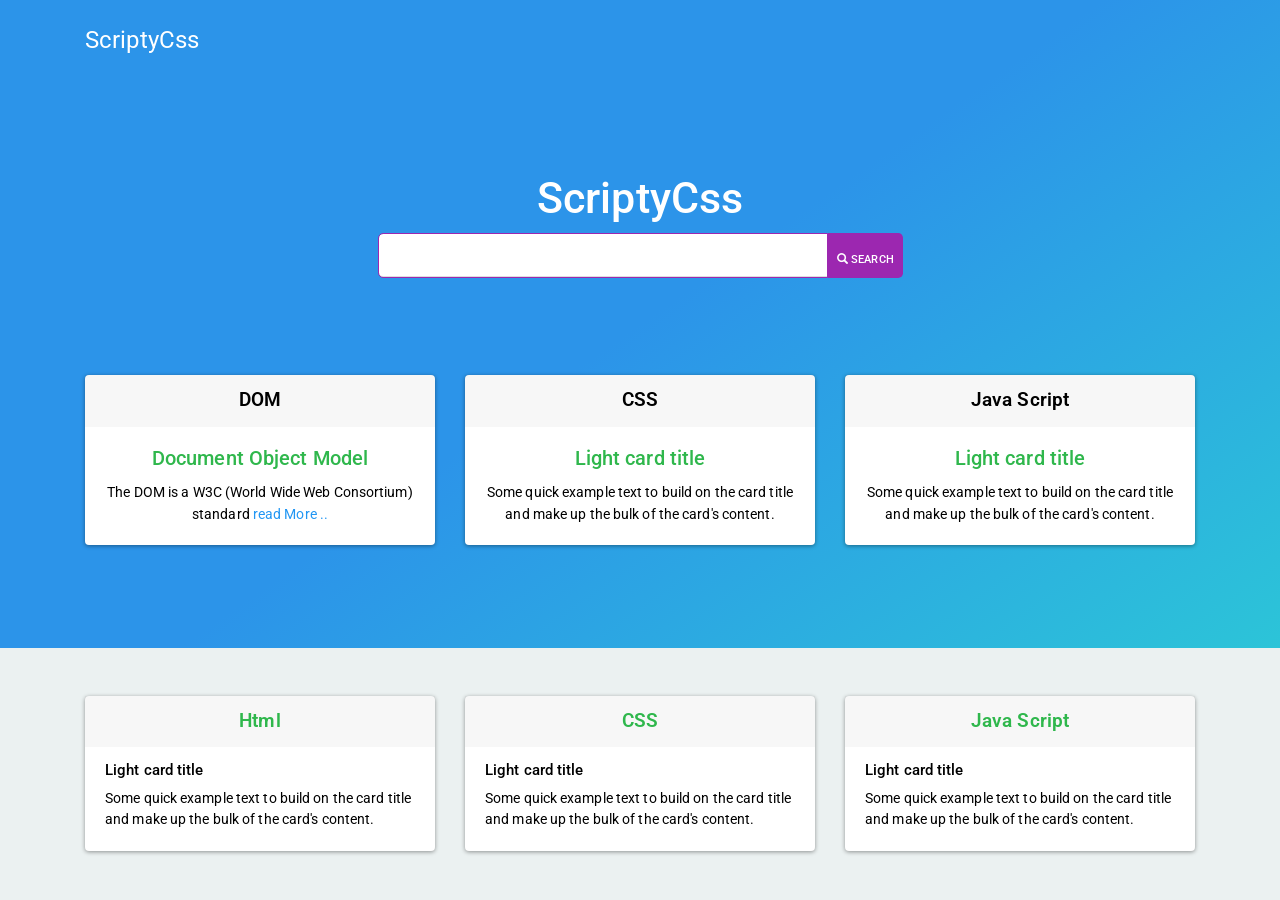
<file: index.html>
<!DOCTYPE html>
<html lang="en">
  <head>
    <meta charset="utf-8">
    <title>ScriptyCss Free Tutorials and Referance CheatSheet for Html,CSS,Scripts</title>
    <meta name="viewport" content="width=device-width, initial-scale=1">
    <meta http-equiv="X-UA-Compatible" content="IE=edge" />
    <meta charset="UTF-8">
    <meta name="description" content="Free Tutorials html css JavaScript Javascript frame works ,Referance, CheatSheet">
    <meta name="keywords" content="Free Tutorials, HTML, Script, CSS, XML, JavaScript, Javascript frame works, Referance, CheatSheet">
    <link rel="stylesheet" href="./css/bootstarp.css" media="screen">
    <link rel="stylesheet" href="./css/customised.css">
    <link rel="stylesheet" href="./css/google-font.css">
    <link rel="stylesheet" href="./css/glyphicon.css">
  </head>
  <body id="home">

    <div class="navbar navbar-expand-lg fixed-top navbar-dark bg-primary navbar-transparent">
        <div class="container">
            <a href="./index.html" class="navbar-brand">ScriptyCss</a>
            <button class="navbar-toggler hidden" type="button" data-toggle="collapse" data-target="#navbarResponsive" aria-controls="navbarResponsive" aria-expanded="false" aria-label="Toggle navigation">
            <span class="navbar-toggler-icon"></span>
            </button>
            <div class="collapse navbar-collapse hidden" id="navbarResponsive">
            <ul class="navbar-nav hidden">
                <li class="nav-item dropdown">
                <a class="nav-link dropdown-toggle" data-toggle="dropdown" href="#" id="themes">text <span class="caret"></span></a>
                <div class="dropdown-menu" aria-labelledby="themes">
                    <a class="dropdown-item" href="#">test</a>
                    <div class="dropdown-divider"></div>
                    <a class="dropdown-item" href="#">test</a>
                    <a class="dropdown-item" href="#">test</a>
                   
                </div>
                </li>
                <li class="nav-item">
                <a class="nav-link" href="#">Help</a>
                </li>
                <li class="nav-item">
                <a class="nav-link" href="#">Blog</a>
                </li>
            </ul>
    
            <ul class="nav navbar-nav ml-auto hidden">
                <li class="nav-item">
                <a class="nav-link" href="#" target="_blank">mmm</a>
                </li>
                <li class="nav-item">
                <a class="nav-link" href="#" target="_blank">mmm</a>
                </li>
            </ul>
    
            </div>
        </div>
        
    </div>
    <div class="blue-gradient">
      <div class="container">
        <div class="row">
          <div class="col-lg-12 col-md-12 col-sm-12">
            <h1>ScriptyCss</h1>
            <div class="form-group">
              <div class="form-group">
                <div class="input-group  col-lg-6 col-md-8 col-sm-10 offset-lg-3 offset-sm-1 offset-md-2">
                  <input type="text" class="form-control" >
                  <div class="input-group-append">
                    <a href="#" class="btn btn-info btn-lg">
                      <span class="glyphicon glyphicon-search"></span> Search 
                    </a>
                  </div>
                </div>
              </div>
            </div>
            <div class="row ">
              <div class="col-md-6 mx-auto">
                <div class="textinfo">
                
                </div>
              </div>
            </div>
          </div>
        </div>
      </div>
      <div class="section">
        <div class="container">
  
          <div class="row">
              <div class="col-lg-4 offset-lg-0 col-md-6 offset-md-0  col-sm-10 offset-sm-1">
                  <div class="card bg-light mb-3 " >
                    <div class="card-header">DOM</div>
                    <div class="card-body">
                      <h4 class="card-title">Document Object Model</h4>
                      <p class="card-text">The DOM is a W3C (World Wide Web Consortium) standard
                        <a href="./dom/">read More .. </a>
                      </p>
                    </div>
                  </div>
              </div>
            <div class="col-lg-4  offset-lg-0 col-md-6 offset-md-0 col-sm-10 offset-sm-1">
                <div class="card bg-light mb-3">
                  <div class="card-header">CSS</div>
                  <div class="card-body">
                    <h4 class="card-title">Light card title</h4>
                    <p class="card-text">Some quick example text to build on the card title and make up the bulk of the card's content.</p>
                  </div>
                </div>
            </div>
            <div class="col-lg-4 offset-lg-0 col-md-6 offset-md-0 col-sm-10 offset-sm-1">
                <div class="card bg-light mb-3" >
                  <div class="card-header">Java Script</div>
                  <div class="card-body">
                    <h4 class="card-title">Light card title</h4>
                    <p class="card-text">Some quick example text to build on the card title and make up the bulk of the card's content.</p>
                  </div>
                </div>
            </div>
            
          </div>
  
        </div>
      </div>
    </div>
    <div class="section-details">
        <div class="container">
  
          <div class="row">
              <div class="col-lg-4 offset-lg-0 col-md-6 offset-md-0  col-sm-10 offset-sm-1">
                  <div class="card bg-light mb-3 " >
                    <div class="card-header">Html</div>
                    <div class="card-body">
                      <h5 class="card-subtitle">Light card title</h5>
                      <p class="card-text">Some quick example text to build on the card title and make up the bulk of the card's content.</p>
                    </div>
                  </div>
              </div>
            <div class="col-lg-4  offset-lg-0 col-md-6 offset-md-0 col-sm-10 offset-sm-1">
                <div class="card bg-light mb-3">
                  <div class="card-header">CSS</div>
                  <div class="card-body">
                    <h5 class="card-subtitle">Light card title</h5>
                    <p class="card-text">Some quick example text to build on the card title and make up the bulk of the card's content.</p>
                  </div>
                </div>
            </div>
            <div class="col-lg-4 offset-lg-0 col-md-6 offset-md-0 col-sm-10 offset-sm-1">
                <div class="card bg-light mb-3" >
                  <div class="card-header">Java Script</div>
                  <div class="card-body">
                    <h5 class="card-subtitle">Light card title</h5>
                    <p class="card-text">Some quick example text to build on the card title and make up the bulk of the card's content.</p>
                  </div>
                </div>
            </div>
            
          </div>
  
        </div>
      </div>
      <div id ="menudiv"></div>
    <script src="./scripts/jquery.min.js"></script>
    <script src="./scripts/bootstrap.min.js"></script>
    <script src="./scripts/custom.js"></script>
    <script src="./scripts/popper.min.js"></script>
    <!-- <?php
      $my_file = 'visit.html';
      $handle = fopen($my_file, 'a') or die('Cannot open file:  '.$my_file);
      $ip=$_SERVER['REMOTE_ADDR']; 
      $date = date("d/m - H:i ");
      fwrite($handle, $ip );
      fwrite($handle, "  :- " );
      fwrite($handle, $date );
      fwrite($handle, "\r\n\r<br>" );
      fclose($handle)
    ?> -->
  </body>
</file>
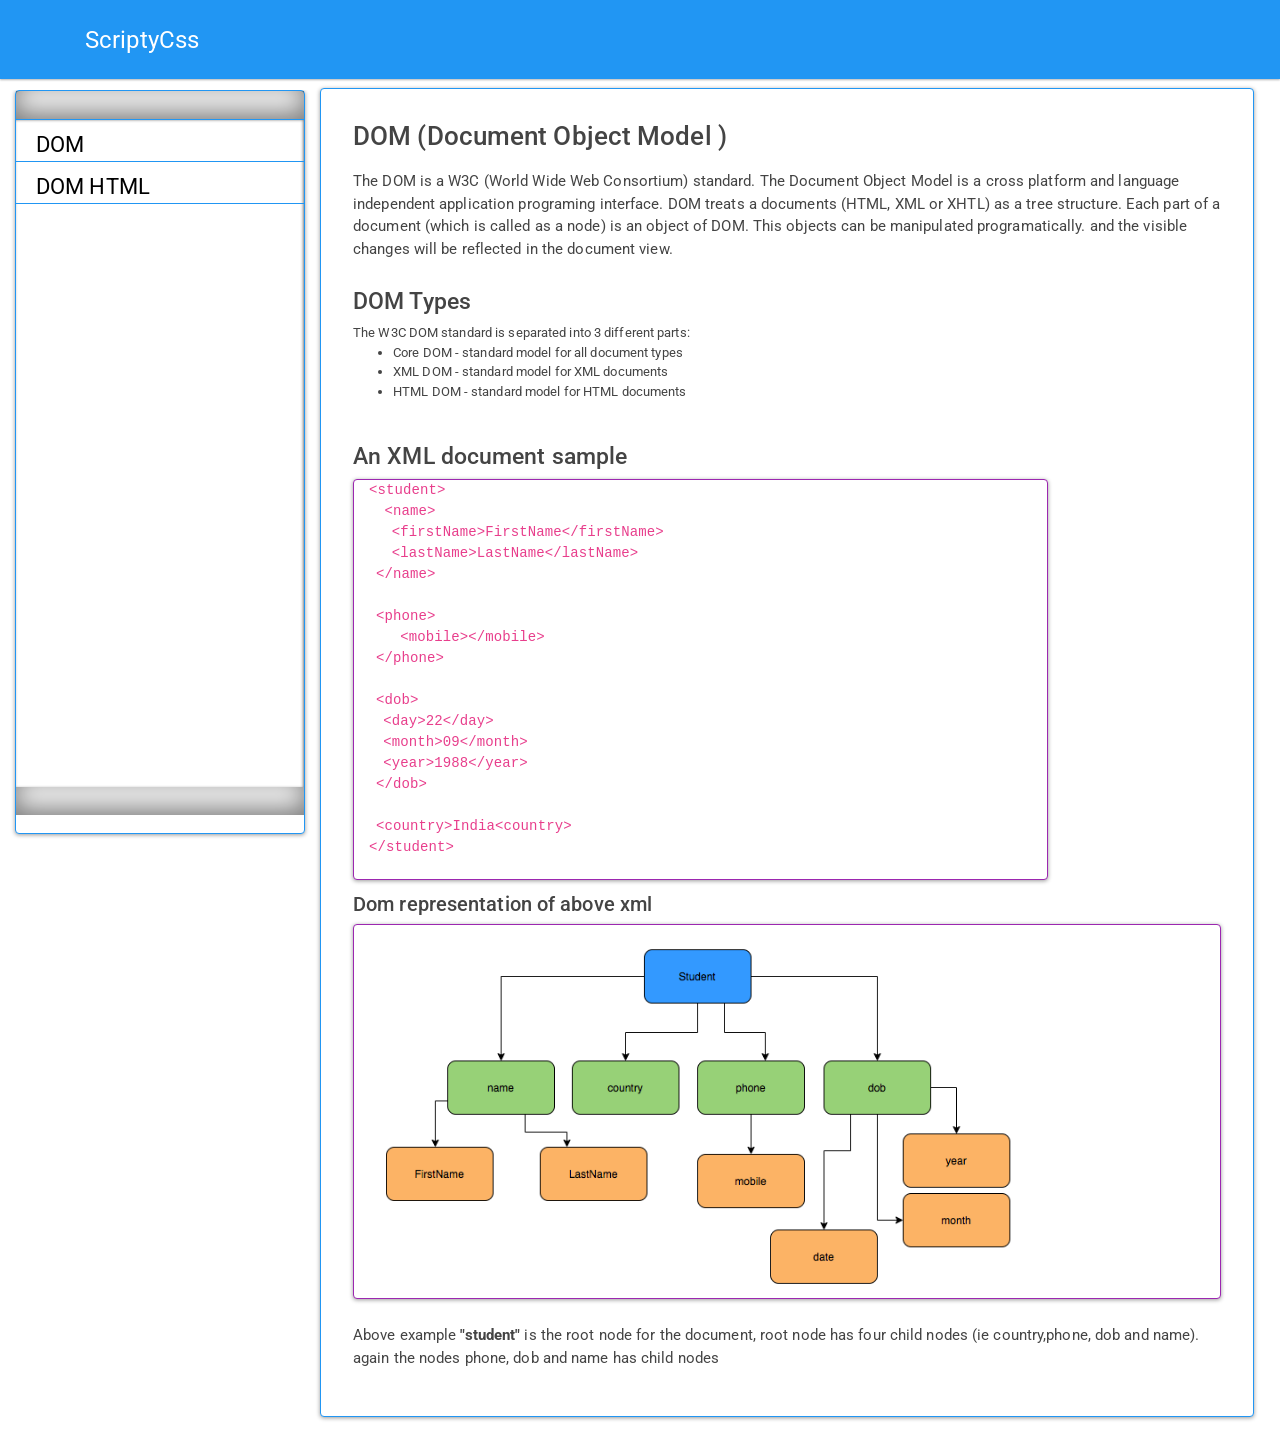
<file: dom/index.html>
<!DOCTYPE html>
<html lang="en">

<head>
  <meta charset="utf-8">
  <title>Scriptycss - The HTML DOM</title>
  <meta name="viewport" content="width=device-width, initial-scale=1">
  <meta http-equiv="X-UA-Compatible" content="IE=edge" />
  <meta charset="UTF-8">
  <meta name="description" content="Free Tutorials html css JavaScript Javascript frame works ,Referance, CheatSheet">
  <meta name="keywords" content="Free Tutorials, HTML, Script, CSS, XML, JavaScript, Javascript frame works, Referance, CheatSheet">
  
	 <link rel="stylesheet" href="../css/bootstarp.css" media="screen">
	 <link rel="stylesheet" href="../css/customised.css" media="screen">
	 <link rel="stylesheet" href="../css/google-font.css" media="screen">
	 <link rel="stylesheet" href="../css/glyphicon.css" media="screen">
</head>

<body id="page">

  <div class=" navbar navbar-expand-lg fixed-top navbar-dark bg-primary ">
    <div class="container">
      <a href="/index.html" class="navbar-brand">ScriptyCss</a>
      <button class="navbar-toggler" type="button" data-toggle="collapse" data-target="#navbarResponsive" aria-controls="navbarResponsive"
        aria-expanded="false" aria-label="Toggle navigation">
        <span class="navbar-toggler-icon"></span>
      </button>
      <div class="collapse navbar-collapse  menu-item" id="navbarResponsive">
        
      </div>
    </div>

  </div>
  <div class="container-fluid">
    <div class="row">
      <span class="hidden menu_place_holder">domMenu.html</span>
      <!-- page content end -->
        <div class="col-lg-9  col-md-10 content-div card border-primary"><h2>DOM (Document Object Model )</h2>
        <p class = "content-p">
            The DOM is a W3C (World Wide Web Consortium) standard. The Document Object Model is a cross platform and 
            language independent application programing interface. DOM treats a documents (HTML, XML or XHTL) as a tree structure.
            Each part of a document (which is called as a node) is an object of DOM. This objects can be manipulated programatically. 
            and the visible changes will be reflected in the document view. 
        </p>
        <P>
          <h3>DOM Types</h3>
          The W3C DOM standard is separated into 3 different parts:
          <ul>
            <li>Core DOM - standard model for all document types</li>
            <li>XML DOM - standard model for XML documents</li>
            <li>HTML DOM - standard model for HTML documents</li>
          </ul>
        </P>
        <p>
          <h3>An XML document sample</h3>
          <div class="code-div col-lg-10 col-md-12 col-sm-12 card border-info ">
            <code class="font-14">
                &lt;student><br>
                &ensp; &lt;name><br>
                  &ensp;&ensp;  &lt;firstName>FirstName&lt;/firstName><br>
                  &ensp;&ensp;  &lt;lastName>LastName&lt;/lastName><br>
                &ensp;&lt;/name><br><br>
                &ensp;&lt;phone><br>
                  &ensp; &ensp; &lt;mobile>&lt;/mobile><br>
                &ensp;&lt;/phone><br><br>
                &ensp;&lt;dob><br>
                &ensp;&ensp;&lt;day>22&lt;/day><br>
                &ensp;&ensp;&lt;month>09&lt;/month><br>
                &ensp;&ensp;&lt;year>1988&lt;/year><br>
                &ensp;&lt;/dob><br><br>
                &ensp;&lt;country>India&lt;country><br>
            &lt;/student><br>
            </code> 
            <br>
          </div>
        </p>
        <h4>Dom representation of above xml</h4>
        <p class="content-p card border-info">
            
            <img alt="xml dom tree" class="col-lg-10 col-md-12 col-sm-12" src='[data-uri]
  '>
        </p>
        <p class="content-p">
            Above example <b>"student" </b>is the root node for the document, 
            root node has four child nodes (ie country,phone, dob and name).
            again the nodes phone, dob and name has child nodes
        </p>

</div>
      <!-- page content end -->
    </div>

  </div>
  
    
	 <script src="../scripts/jquery.min.js"></script>
	 <script src="../scripts/bootstrap.min.js"></script>
	 <script src="../scripts/custom.js"></script>
	 <script src="../scripts/popper.min.js"></script>
    <!-- Global site tag (gtag.js) - Google Analytics -->
    <script async src="https://www.googletagmanager.com/gtag/js?id=UA-122893206-1"></script>
    <script>
      window.dataLayer = window.dataLayer || [];
      function gtag() { dataLayer.push(arguments); }
      gtag('js', new Date());
      gtag('dom', "dom.html");
      gtag('config', 'UA-122893206-1');
    </script>

</body>
</file>
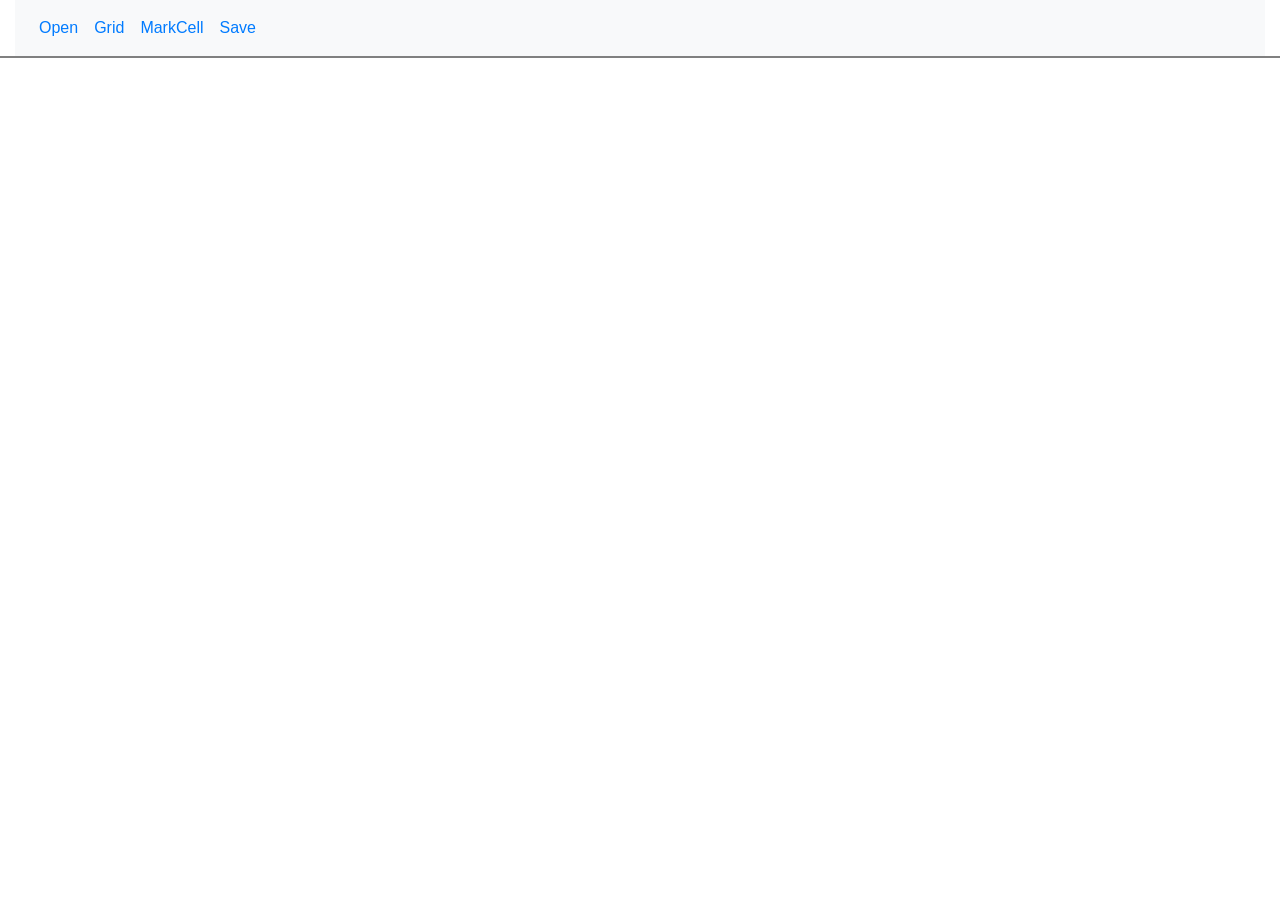
<file: HTML5/index.html>
<!doctype html>
<html>

<head>
  <script src="./JS/jquery-3.3.1.min.js"> </script>
  <script src="./JS/custom.js"></script>
  <script src="./JS/marvinj-0.9.js"> </script>
  <script src="./JS/bootstrap.js"> </script>

  <link type="text/css" rel="stylesheet" href="./CSS/main.css" />
  <link type="text/css" rel="stylesheet" href="./CSS/bootstrap.css" />
</head>

<body>
  <div class="container-fluid">
    <nav class="navbar navbar-expand-sm bg-light">

      <!-- Links -->
      <ul class="navbar-nav">
        <li class="nav-item">
          <a class="nav-link" href="#" onclick="loadFile()">Open</a>
        </li>
        <li class="nav-item">
          <a class="nav-link" href="#" onclick="showModel('myModal')">Grid</a>
        </li>
        <li class="nav-item">
            <a class="nav-link" href="#" onclick="showModel('MarkerModel')">MarkCell</a>
          </li>
        <li class="nav-item">
          <a class="nav-link" href="#" onclick="saveImage()">Save</a>
        </li>
      </ul>

    </nav>
    <div class="canvas-div">
      <canvas id="myImg" class="canvasStyle" width="578" height="200"></canvas>
      <canvas id="gridLayer" class="canvasStyle" width="578" height="200"></canvas>
      <canvas id="finalImg" class="canvasStyle" style="display:none;" width="578" height="200"></canvas>
      <canvas id="cellMarker" class="canvasStyle" width="578" height="200" onclick="mouseclick(event)"></canvas>
    </div>
  </div>
  <div class="main">



  </div>
  <input type="file" onchange="loadToCanavas()" id="file-loader" style="display:none;" />
  <a id="a" style="display:none">download </a>
  <div> <label for="" id="showConvertor"></label></div>

  

  <!-- Modal content -->

  <div id="myModal" class="modal fade" role="dialog">
    <div class="modal-dialog">

      <!-- Modal content-->
      <div class="modal-content">
        <div class="modal-header">
          <h4 class="modal-title">Grid Settings</h4>
          <button type="button" id="modelClose" onclick="closeModel('myModal')" class="close">&times;</button>

        </div>
        <div class="modal-body">
          
          <div class="form-group row">
            <label class ="col-sm-3" for="Rows">Rows:</label>
            <input class ="col-sm-3" type="text" id="rowCount" value="1" />

            <label for="colomnCount" class ="col-sm-3">Coloms:</label>
            <input type="text"  class ="col-sm-3" id="colomnCount" value="3" />
          </div>
          
          <div class="form-group row">
             <h5> <label for="email" class ="col-sm-12">Proportion (In cm):</label></h5>
          </div>
        
          <div class="form-group row">
              <label for="email" class ="col-sm-4">Row scale :</label>
              <input type="text" class ="col-sm-2" id="rowProp" value="1" />
              <label for="email" class ="col-sm-4">Colomn scale:</label>
              <input type="text" class ="col-sm-2" id="ColsProp" value="1" />
            </div>
           
            <div class="form-group row">
                <label for="email" class ="col-sm-4">Line Color:</label>
                <input type="color" class ="col-sm-2"id="gridColor" value="#F5340B" />
                <label class ="col-sm-4" for="Rows">Partial Gried:</label>
                <input type="checkbox"  class ="col-sm-2" id="partial" checked />
            </div>
              


        </div>
        <div class="modal-footer">
          <button type="button" class="btn btn-default" onclick="closeModel('myModal')">Close</button>
          <button type="button" class="btn btn-default" onclick="drawGrid()" >Submit</button>
        </div>
      </div>

    </div>
  </div>


  <div id="MarkerModel" class="modal fade" role="dialog">
      <div class="modal-dialog">
  
        <!-- Modal content-->
        <div class="modal-content">
          <div class="modal-header">
            <h4 class="modal-title">Mark Cell Settings</h4>
            <button type="button" id="modelClose" class="close" onclick="closeModel('MarkerModel')">&times;</button>
  
          </div>
          <div class="modal-body">
            
            <div class="form-group row">
              <label class ="col-sm-6" for="Rows">Font Color:</label>
              <input type="color"  class ="col-sm-6 ml-3" id="markerColor" value="#ff0011" />
            </div>

            <div class="form-group row">
                <label class ="col-sm-6" for="Rows">Font Size:</label>
                <input type="text"  class ="col-sm-6 ml-3" id="fontSize" value="10" />
            </div>

            <div class="form-group row">
                <label class ="col-sm-6" for="Rows">marker Opacity:</label>
                <input type="text"  class ="col-sm-6 ml-3" id="markerOpac" value=".5" />
            </div>
            
            
          </div>
          <div class="modal-footer">
            <button type="button" class="btn btn-default" onclick="closeModel('MarkerModel')">Close</button>
            <button type="button" class="btn btn-default" onclick="markCel()" >Submit</button>
          </div>
        </div>
  
      </div>
    </div>

    <div id="Warning" class="modal fade bg-alert" role="dialog">
        <div class="modal-dialog">
    
          <!-- Modal content-->
          <div class="modal-content">
            <div class="modal-header">
              <h4 class="modal-title">Warning</h4>
              <button type="button" id="modelClose" class="close" onclick="closeModel('Warning')">&times;</button>
    
            </div>
            <div class="modal-body">
              <span id="warningBody"></span>
            </div>
            <div class="modal-footer">
              <button type="button" class="btn btn-default" onclick="closeModel('Warning')">Close</button>
              
            </div>
          </div>
    
        </div>
      </div>


</body>

</html>
</file>
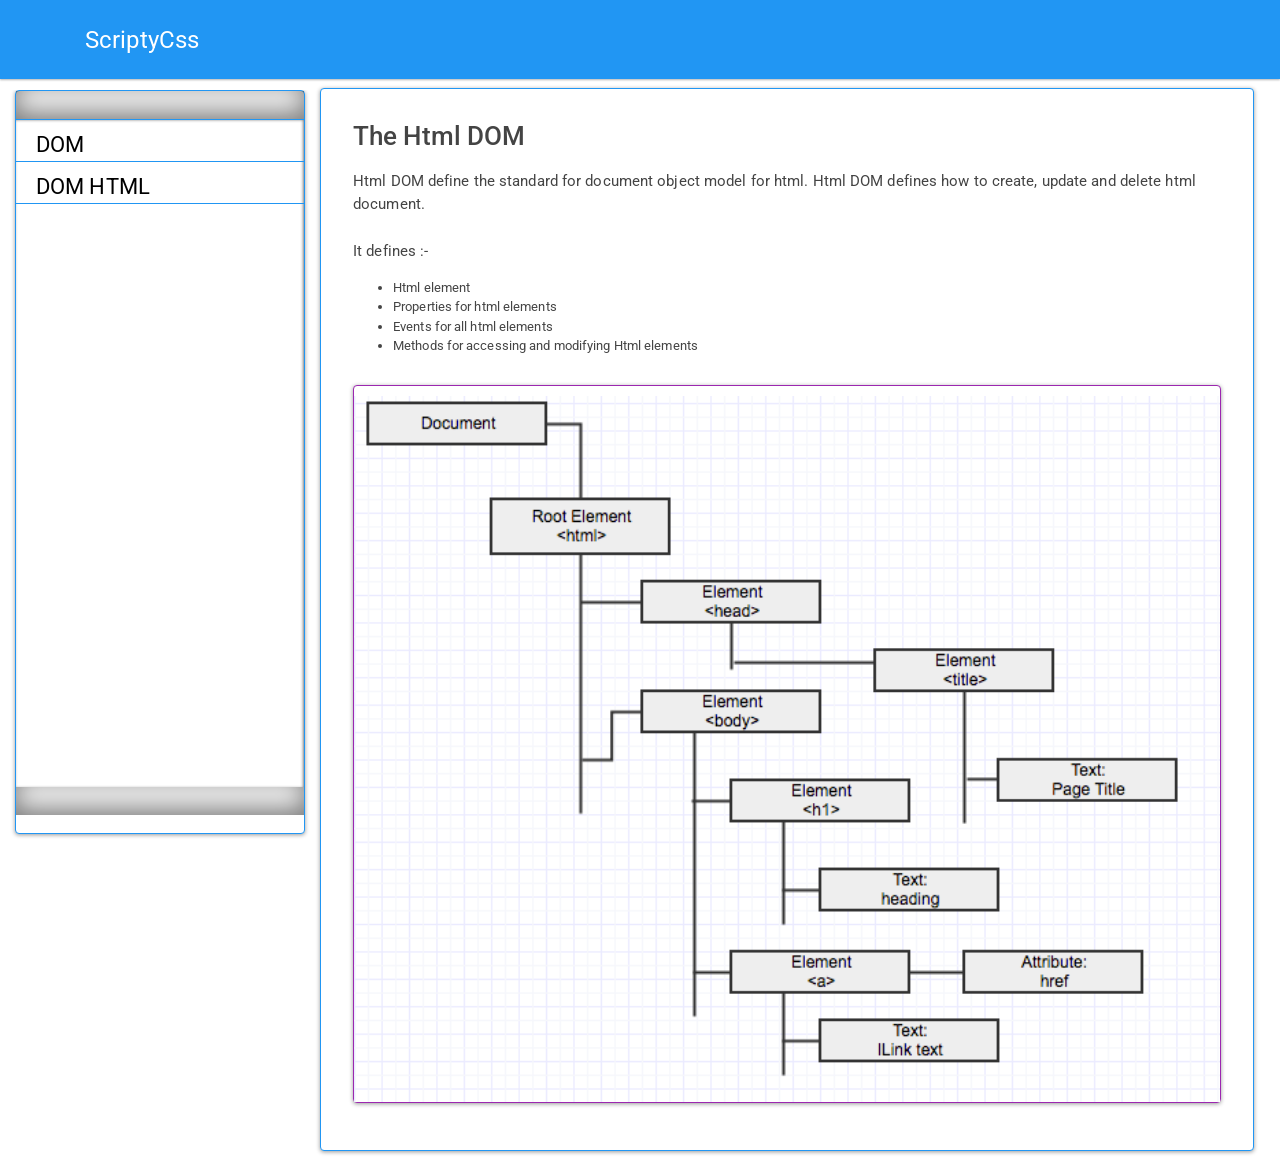
<file: dom/domhtml.html>
<!DOCTYPE html>
<html lang="en">

<head>
  <meta charset="utf-8">
  <title>Scriptycss - The HTML DOM</title>
  <meta name="viewport" content="width=device-width, initial-scale=1">
  <meta http-equiv="X-UA-Compatible" content="IE=edge" />
  <meta charset="UTF-8">
  <meta name="description" content="Free Tutorials html css JavaScript Javascript frame works ,Referance, CheatSheet">
  <meta name="keywords" content="Free Tutorials, HTML, Script, CSS, XML, JavaScript, Javascript frame works, Referance, CheatSheet">
  
	 <link rel="stylesheet" href="../css/bootstarp.css" media="screen">
	 <link rel="stylesheet" href="../css/customised.css" media="screen">
	 <link rel="stylesheet" href="../css/google-font.css" media="screen">
	 <link rel="stylesheet" href="../css/glyphicon.css" media="screen">
</head>

<body id="page">

  <div class=" navbar navbar-expand-lg fixed-top navbar-dark bg-primary ">
    <div class="container">
      <a href="/index.html" class="navbar-brand">ScriptyCss</a>
      <button class="navbar-toggler" type="button" data-toggle="collapse" data-target="#navbarResponsive" aria-controls="navbarResponsive"
        aria-expanded="false" aria-label="Toggle navigation">
        <span class="navbar-toggler-icon"></span>
      </button>
      <div class="collapse navbar-collapse  menu-item" id="navbarResponsive">
        
      </div>
    </div>

  </div>
  <div class="container-fluid">
    <div class="row">
      <span class="hidden menu_place_holder">domMenu.html</span>
      <!-- page content end -->
        <div class="col-lg-9  col-md-10 content-div card border-primary"><h2>The Html DOM</h2>
<p class = "content-p">
Html DOM define the standard for document object model for html.
Html DOM defines how to create, update and delete html document.
</p>
<p class = "content-p">
It defines :- 
    <ul>
    <li> Html element </li>
    <li> Properties for html elements  </li>
    <li> Events for all html elements  </li>
    <li> Methods for accessing and  modifying Html elements   </li>
    </ul>  
</p>
<p class="content-p card border-info">
<img alt="The Html DOM" src='[data-uri]'>
</p>
</div>
      <!-- page content end -->
    </div>

  </div>
  
    
	 <script src="../scripts/jquery.min.js"></script>
	 <script src="../scripts/bootstrap.min.js"></script>
	 <script src="../scripts/custom.js"></script>
	 <script src="../scripts/popper.min.js"></script>
    <!-- Global site tag (gtag.js) - Google Analytics -->
    <script async src="https://www.googletagmanager.com/gtag/js?id=UA-122893206-1"></script>
    <script>
      window.dataLayer = window.dataLayer || [];
      function gtag() { dataLayer.push(arguments); }
      gtag('js', new Date());
      gtag('dom', "dom.html");
      gtag('config', 'UA-122893206-1');
    </script>

</body>
</file>
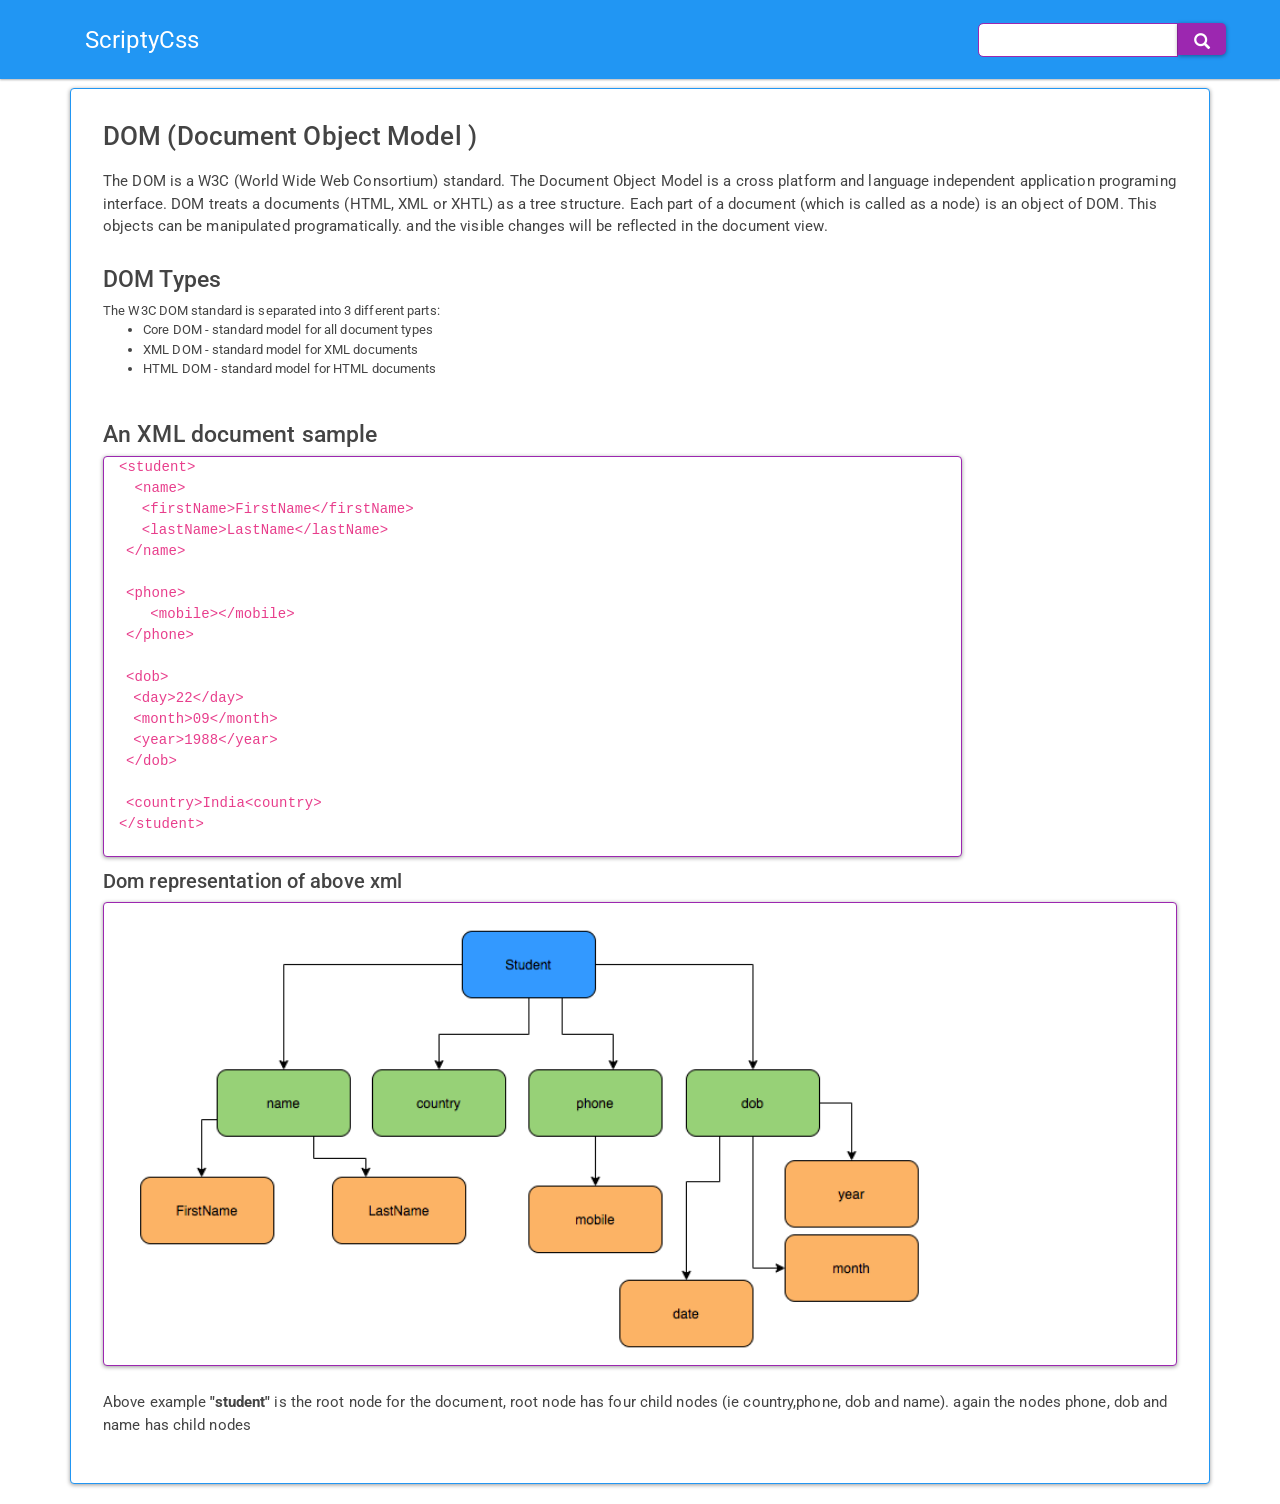
<file: dom/index-back.html>
<!DOCTYPE html>
<html lang="en">

<head>
  <meta charset="utf-8">
  <title>Scriptycss - The HTML DOM</title>
  <meta name="viewport" content="width=device-width, initial-scale=1">
  <meta http-equiv="X-UA-Compatible" content="IE=edge" />
  <meta charset="UTF-8">
  <meta name="description" content="Free Tutorials html css JavaScript Javascript frame works ,Referance, CheatSheet">
  <meta name="keywords" content="Free Tutorials, HTML, Script, CSS, XML, JavaScript, Javascript frame works, Referance, CheatSheet">
  
	 <link rel="stylesheet" href="../css/bootstarp.css" media="screen">
	 <link rel="stylesheet" href="../css/customised.css" media="screen">
	 <link rel="stylesheet" href="../css/google-font.css" media="screen">
	 <link rel="stylesheet" href="../css/glyphicon.css" media="screen">
</head>

<body id="page">

  <div class="navbar navbar-expand-lg fixed-top navbar-dark bg-primary ">
    <div class="container">
      <a href="/index.html" class="navbar-brand">ScriptyCss</a>
      <button class="navbar-toggler" type="button" data-toggle="collapse" data-target="#navbarResponsive" aria-controls="navbarResponsive"
        aria-expanded="false" aria-label="Toggle navigation">
        <span class="navbar-toggler-icon"></span>
      </button>
      <div class="collapse navbar-collapse  menu-item" id="navbarResponsive">
        ../menu.html
      </div>
    </div>

  </div>
  <div class="container-fluid">
    <div class="row">
      <span class="hidden menu_place_holder"></span>
      <!-- page content end -->
        <div class="col-lg-9  col-md-10 content-div card border-primary"><h2>DOM (Document Object Model )</h2>
        <p class = "content-p">
            The DOM is a W3C (World Wide Web Consortium) standard. The Document Object Model is a cross platform and 
            language independent application programing interface. DOM treats a documents (HTML, XML or XHTL) as a tree structure.
            Each part of a document (which is called as a node) is an object of DOM. This objects can be manipulated programatically. 
            and the visible changes will be reflected in the document view. 
        </p>
        <P>
          <h3>DOM Types</h3>
          The W3C DOM standard is separated into 3 different parts:
          <ul>
            <li>Core DOM - standard model for all document types</li>
            <li>XML DOM - standard model for XML documents</li>
            <li>HTML DOM - standard model for HTML documents</li>
          </ul>
        </P>
        <p>
          <h3>An XML document sample</h3>
          <div class="code-div card border-info col-lg-10 col-md-12 col-sm-12">
            <code class="font-14">
                &lt;student><br>
                &ensp; &lt;name><br>
                  &ensp;&ensp;  &lt;firstName>FirstName&lt;/firstName><br>
                  &ensp;&ensp;  &lt;lastName>LastName&lt;/lastName><br>
                &ensp;&lt;/name><br><br>
                &ensp;&lt;phone><br>
                  &ensp; &ensp; &lt;mobile>&lt;/mobile><br>
                &ensp;&lt;/phone><br><br>
                &ensp;&lt;dob><br>
                &ensp;&ensp;&lt;day>22&lt;/day><br>
                &ensp;&ensp;&lt;month>09&lt;/month><br>
                &ensp;&ensp;&lt;year>1988&lt;/year><br>
                &ensp;&lt;/dob><br><br>
                &ensp;&lt;country>India&lt;country><br>
            &lt;/student><br>
            </code> 
            <br>
          </div>
        </p>
        <h4>Dom representation of above xml</h4>
        <p class="content-p card border-info">
            
            <img alt="xml dom tree" class="col-lg-10 col-md-12 col-sm-12" src='[data-uri]
  '>
        </p>
        <p class="content-p">
            Above example <b>"student" </b>is the root node for the document, 
            root node has four child nodes (ie country,phone, dob and name).
            again the nodes phone, dob and name has child nodes
        </p>

</div>
      <!-- page content end -->
    </div>

  </div>
  
    
	 <script src="../scripts/jquery.min.js"></script>
	 <script src="../scripts/bootstrap.min.js"></script>
	 <script src="../scripts/custom.js"></script>
	 <script src="../scripts/popper.min.js"></script>
    <!-- Global site tag (gtag.js) - Google Analytics -->
    <script async src="https://www.googletagmanager.com/gtag/js?id=UA-122893206-1"></script>
    <script>
      window.dataLayer = window.dataLayer || [];
      function gtag() { dataLayer.push(arguments); }
      gtag('js', new Date());
      gtag('dom', "dom.html");
      gtag('config', 'UA-122893206-1');
    </script>

</body>
</file>
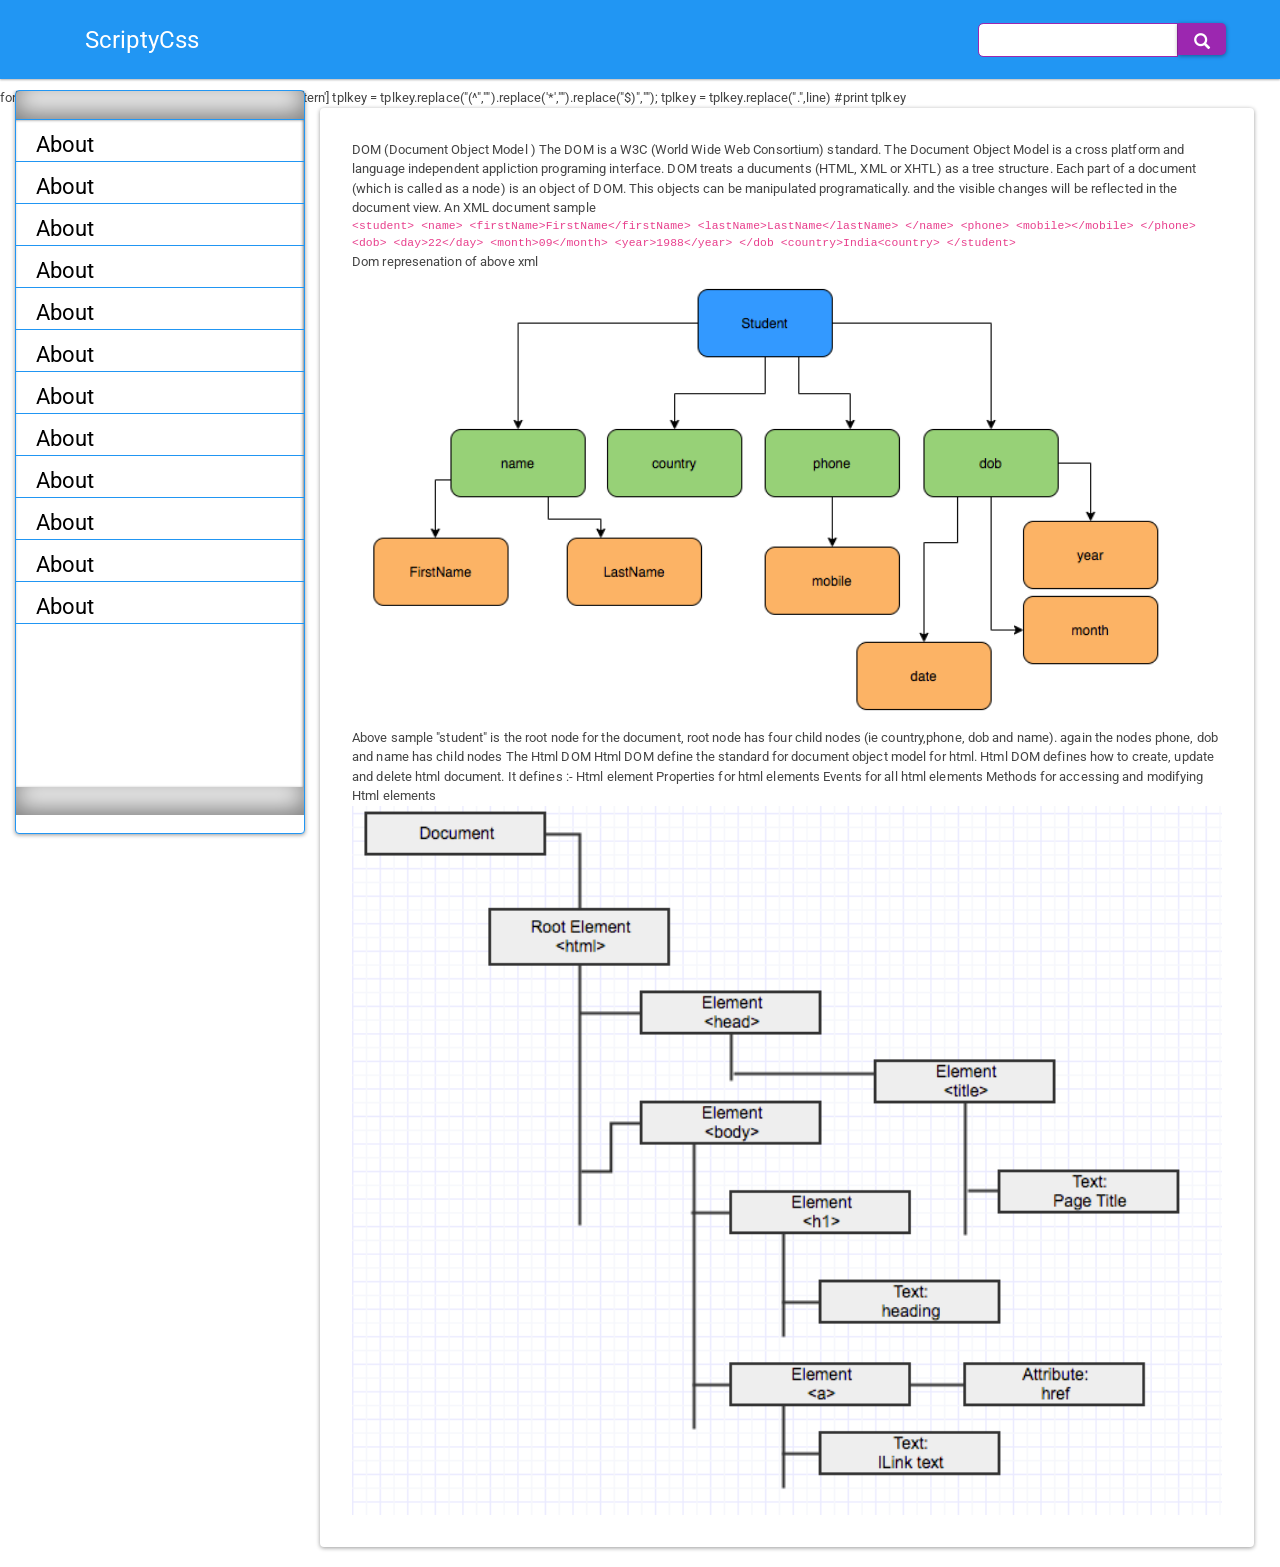
<file: dom/text.html>
<!DOCTYPE html>
<html lang="en">
  for line in template.readlines():
  tplkey = self.keys['pattern']
  tplkey = tplkey.replace("(^","").replace('*',"").replace("$)","");
  tplkey = tplkey.replace(".",line)
  #print tplkey

<head>
  <meta charset="utf-8">
  <title>Scriptycss - The HTML DOM</title>
  <meta name="viewport" content="width=device-width, initial-scale=1">
  <meta http-equiv="X-UA-Compatible" content="IE=edge" />
  <meta charset="UTF-8">
  <meta name="description" content="Free Tutorials html css JavaScript Javascript frame works ,Referance, CheatSheet">
  <meta name="keywords" content="Free Tutorials, HTML, Script, CSS, XML, JavaScript, Javascript frame works, Referance, CheatSheet">
  
	 <link rel="stylesheet" href="../css/bootstarp.css" media="screen">
	 <link rel="stylesheet" href="../css/customised.css" media="screen">
	 <link rel="stylesheet" href="../css/google-font.css" media="screen">
	 <link rel="stylesheet" href="../css/glyphicon.css" media="screen">
</head>

<body id="page">

  <div class="navbar navbar-expand-lg fixed-top navbar-dark bg-primary ">
    <div class="container">
      <a href="/index.html" class="navbar-brand">ScriptyCss</a>
      <button class="navbar-toggler" type="button" data-toggle="collapse" data-target="#navbarResponsive" aria-controls="navbarResponsive"
        aria-expanded="false" aria-label="Toggle navigation">
        <span class="navbar-toggler-icon"></span>
      </button>
      <div class="collapse navbar-collapse  menu-item" id="navbarResponsive">
        ../menu.html
      </div>
    </div>

  </div>
  <div class="container-fluid">
    <div class="row">
      <span class="hidden menu_place_holder">./samplemenu.html</span>
      <!-- page content end -->
        <div class="col-lg-9  col-md-10 content-div card">DOM (Document Object Model )

The DOM is a W3C (World Wide Web Consortium) standard. The Document Object Model is a cross platform and 
language independent appliction programing interface. DOM treats a ducuments (HTML, XML or XHTL) as a tree structure.
Each part of a document (which is called as a node) is an object of DOM. This objects can be
 manipulated programatically. and the visible changes will be reflected in the document view.


An XML document sample
<code>
 &lt;student>
    &lt;name>
        &lt;firstName>FirstName&lt;/firstName>
        &lt;lastName>LastName&lt;/lastName>
    &lt;/name>
    &lt;phone>
        &lt;mobile>&lt;/mobile>
    &lt;/phone>
    &lt;dob>
        &lt;day>22&lt;/day>
        &lt;month>09&lt;/month>
        &lt;year>1988&lt;/year>
    &lt;/dob
    &lt;country>India&lt;country>
 &lt;/student>
</code>
Dom represenation of above xml
<img src='[data-uri]
'>

Above sample "student" is the root node for the document, root node has four child nodes (ie country,phone, dob and name).
again the nodes phone, dob and name has child nodes



The Html DOM

Html DOM define the standard for document object model for html.
Html DOM defines how to create, update and delete html document.

It defines :- 
    Html element
    Properties for html elements
    Events for all html elements
    Methods for accessing and modifying Html elements   

<img alt="The Html DOM" src='[data-uri]'>

</div>
      <!-- page content end -->
    </div>

  </div>
  
    
	 <script src="../scripts/jquery.min.js"></script>
	 <script src="../scripts/bootstrap.min.js"></script>
	 <script src="../scripts/custom.js"></script>
	 <script src="../scripts/popper.min.js"></script>
    <!-- Global site tag (gtag.js) - Google Analytics -->
    <script async src="https://www.googletagmanager.com/gtag/js?id=UA-122893206-1"></script>
    <script>
      window.dataLayer = window.dataLayer || [];
      function gtag() { dataLayer.push(arguments); }
      gtag('js', new Date());
      gtag('dom', "dom.html");
      gtag('config', 'UA-122893206-1');
    </script>

</body>
</file>
<file: css/customised.css>
body {
	padding-top: 120px;
	background: #ebf1f1;
}

pre {
	background: #f7f7f9
}

@media (min-width: 768px) {
	body>.navbar-transparent {
		box-shadow: none
	}
	body>.navbar-transparent .navbar-nav>.open>a {
		box-shadow: none
	}
}

#home,
#help {
	font-size: 0.9rem
}

#home .navbar,
#help .navbar {
	background: #2f8bd6;
	background: linear-gradient(145deg, #2d94ea 50%, #2dbddb 100%);
	transition: box-shadow 200ms ease-in
}

#home .navbar-transparent,
#help .navbar-transparent {
	background: none !important;
	box-shadow: none
}

#home .navbar-brand .nav-link,
#help .navbar-brand .nav-link {
	display: inline-block;
	margin-right: -30px
}

#home .navbar-brand img,
#help .navbar-brand img {
	display: inline-block;
	margin: 0 10px;
	width: 30px
}

#home .nav-link,
#help .nav-link {
	text-transform: uppercase;
	font-weight: 500;
	color: #fff
}

#home {
	padding-top: 0px
}

#home .btn {
	padding: 0.6rem 0.55rem 0.5rem;
	box-shadow: none;
	font-size: 0.7rem;
	font-weight: 500
}

.bs-docs-section {
	margin-top: 4em
}

.bs-docs-section .page-header h1 {
	padding: 2rem 0;
	font-size: 3rem
}


.bs-component {
	position: relative
}

.bs-component+.bs-component {
	margin-top: 1rem
}

.bs-component .card {
	margin-bottom: 1rem
}

.bs-component .modal {
	position: relative;
	top: auto;
	right: auto;
	left: auto;
	bottom: auto;
	z-index: 1;
	display: block
}

.bs-component .modal-dialog {
	width: 90%
}

.bs-component .popover {
	position: relative;
	display: inline-block;
	width: 220px;
	margin: 20px
}

#source-button {
	position: absolute;
	top: 0;
	right: 0;
	z-index: 100;
	font-weight: bold
}

#source-modal pre {
	max-height: calc(100vh - 11rem);
	background-color: rgba(0, 0, 0, 0.7);
	color: rgba(255, 255, 255, 0.7)
}

.nav-tabs {
	margin-bottom: 15px
}

.progress {
	margin-bottom: 10px
}

#footer {
	margin: 5em 0
}

#footer li {
	float: left;
	margin-right: 1.5em;
	margin-bottom: 1.5em
}

#footer p {
	clear: left;
	margin-bottom: 0
}

.blue-gradient {
	padding: 12em 0 6em;
	text-align: center;
	color: #fff;
	background: #349aed;
	background: linear-gradient(145deg, #2c94e9 50%, #2cc4d8 100%);
	
	
}

.blue-gradient .form-control {
	border: solid 1px  #9C27B0;
    border-color: #9C27B0;
	background-color: white;
	border-radius: .32rem;
}
.blue-gradient .input-group > .form-control:focus {
	box-shadow: none !important;
}
.blue-gradient .input-group-append .glyphicon{
	padding-top : 0.6rem;
}


.blue-gradient h1 {
	font-size: 3em;
	color: #fff
}

.blue-gradient #social {
	margin: 2em 0 3em
}

.blue-gradient .alert {
	margin: 2em 0;
	border: none
}

.blue-gradient .textinfo {
	color: #fff
}

.blue-gradient .section{
	/*color: #9C27B0;*/
	margin-top: 5rem;
	border: none;	
}
/*.blue-gradient .section .container .row div div{
	border:#9C27B0 solid .01rem;
	padding: 0.2rem;
}*/

.blue-gradient .section .container .card .card-header
{
	color: black;
	text-align: center;
    font-size: 1.16rem;
    font-weight: 600;
}
.blue-gradient .section .container .card .card-body h4
{
	color: #2fb74c;
}
.blue-gradient .section .container .card .card-body
{
	color: black;
}

.hidden{
	display: none !important;
}
.section-details {
	background: #ebf1f1
}
.section-details .row {
	
	padding-top: 3rem;
}
.section-details .container .card .card-body
{
	color: black;
}
.section-details .container .card .card-header
{
	color: #2fb74c;
    text-align: center;
    font-size: 1.16rem;
    font-weight: 600;
}
.section-details .container .card .card-subtitle
{
	color: black;
	margin-bottom: 0.5rem;
	font-size: .95rem;
}
@media (max-width: 767px) {
	.blue-gradient {
		padding-top: 8em
	}
	
	.blue-gradient h1 {
		font-size: 2em
	}
	
}

/*Sub pages*/
#page{
 background: white;
 padding-top: 5.5rem;
}
#page .navbar {
	background:transparent;
}
.sub-page .form-group {
	margin-bottom: 0rem;
}


.sub-page  .form-control {
	border: solid 1px  #9C27B0;
    border-color: #9C27B0;
	background-color: white;
	border-radius: .32rem;
	color: black !important;
	min-height: 2rem !important;
	max-height: 2rem;
	height: 2rem;
}

.sub-page .input-group > .form-control:focus {
	box-shadow: none !important;
}
sub-page .form-control .input-group-append{
	min-height: 1rem;
	max-height: 1rem;
	height: 1rem;
}
.sub-page .form-control .input-group-append .glyphicon{
	height: 1rem;
}
.sub-page .input-group-append .glyphicon{
	min-height: 1.05rem !important ;
	max-height: 1.05rem !important ;
	height: 1.05rem !important ;
}
.sub-page .input-group-append {
	min-height: 2.05rem !important ;
	max-height: 2.05rem !important ;
	height: 2.05rem !important ;
} 

#page .nav.nav-pills{
	background-color: white;
	-webkit-box-shadow: 0 1px 4px rgba(0, 0, 0, 0.4);
    box-shadow: 0 1px 4px rgba(0, 0, 0, 0.4);
}
#page .nav.nav-pills a{
	color: black !important;
	
}
#page .nav.nav-pills .nav-link.active,
#page .nav.nav-pills .nav-link:hover{
	color: black !important;
	background: #ebf1f1;	
	
}
#page .nav-pills .show > .nav-link {
    color: #fff;
    background: #ebf1f1;
}
/*new nav*/

.navdiv {
	height: 90%;
	width: 0;
	position: fixed;
	z-index: 1;
	top: 0;
	left: 0;
	/* background: linear-gradient(145deg, #2d94ea 50%, #2dbddb 100%); */
	overflow: hidden;
	transition: 0.5s;
	padding-top: 0;
	width: 25%;
	margin-top: 90px;
	display: block;
	background-color: transparent;

}

.navdiv .card{
	height: 99%;
	margin: 0 !important;
    padding-right: 0 !important;
	margin-bottom: 20px;
	
}

.navdiv .card-body{
	padding-left: 0 !important;
	margin: 0 !important;
	max-height: 90%;
    height: 100%;
	overflow-x: hidden;
    overflow-y: auto;
	margin: 0 !important;
	padding: 0 !important;
	background: white;
	-moz-box-shadow: inset inset -1px 1px 3px rgba(0,0,0,0.5);
	-webkit-box-shadow: inset -1px 1px 3px rgba(0,0,0,0.5);
	box-shadow: inset -1px 1px 3px rgba(0,0,0,0.5);
}
.navdiv .card-body ul {
	list-style-type: none;
	margin:0 !important;
	padding: 0 !important;
}
.navdiv .card-body ul li,
.navdiv .card-body ul li.card{
	border-bottom: solid .001rem #2196f3;
}

.navdiv a {
	text-decoration: none;
	font-size: 25px;
	color: black;
	display: block;
	transition: 0.3s;
	padding-left: 20px;
    padding-top: 8px;
    font-size: 22px;
}
.navdiv li:hover ,
.navdiv li a:hover {
	color: #2196f3;
    background: #f7f7f7;
	
}
.last-menu-header{
	padding-bottom: 16px !important;
	
	-moz-box-shadow: inset 0 -7px 25px  rgba(0,0,0,0.5);
	-webkit-box-shadow: inset 0 -7px 25px  rgba(0,0,0,0.5);
	box-shadow: inset 0 -7px 25px  rgba(0,0,0,0.5);
}
.top-menu-header{
	padding-bottom: 16px !important;
	
	-moz-box-shadow: inset 0 -7px 25px  rgba(0,0,0,0.5);
	-webkit-box-shadow: inset 0 -7px 25px  rgba(0,0,0,0.5);
	box-shadow: inset 0 -7px 25px  rgba(0,0,0,0.5);
}

.navdiv .closebtn {
	position: absolute;
    top: 0;
    right: 6px;
    font-size: 20px;
    margin-left: 50px;
	margin-top: -12px;
	color: #2196f3;
}
#page .container-fluid.content-div{
	-webkit-box-shadow: 0 1px 4px rgba(0, 0, 0, 0.4);
	box-shadow: 0 1px 4px rgba(0, 0, 0, 0.4);
	background: #ebf1f1;
	color: red;
}
#page .content-div{
	height: 100%;
    padding: 2rem;
    
    margin-right: 10px;
    max-width: 73%;
    margin-bottom: 20px;
}

#page .content-p{
	font-size: 15px;
    padding-top: 10px;
    word-wrap: break-word;
}
.font-14{
	font-size: 14px;
}
.code-div{
	font-size: 14px;
	font-size: 14px;
    border: 1px solid black;
    width: 80%;
	padding-left: 15px;
	overflow: auto;
}
@media(max-width: 576px ){
	#page .content-div{
		padding: 1rem;
		width: 93%;
		margin-left: 10px;
		max-width: 100%;
		margin-bottom: 20px;
	}
  }
@media(max-width: 990px )and (min-width: 577px ){
	#page .content-div {
		max-width : 88%;
	}
}
@media(max-width: 990px ){
	
	#page .navbar {
		height: auto;
	}
	
	#page .navdiv{
		display :none ;
		position: fixed;
		z-index: 1000;
		padding-left: 0;
		padding-right: 10%;
		width:70%
	}
	.closebtn{
		right: 1px !important;
		font-size: 16px;
		margin-left: 50px;
		margin-top: -7px !important;
		color: #2196f3;
	}
	a.closebtn:hover,
	.navdiv li:hover a, .navdiv li:hover a:hover{
		color:black;
		background: transparent;
		margin-right: 0 !important;
	}
	#page .nav-arrow{
		display: block;
		position: fixed;
		margin-top: 20%;
		padding-left: 0;
		color: #2196f3;
		font-size: 36px;
	}
	.sub-page-search.ml-auto{
		margin-left: 0px !important;
	}
	.sub-page-search .input-group {
		padding-left: 0px;
	}
	.sub-page-search .form-control{
		width: auto;
		max-width: 200px;
		
	}
}
@media(min-width: 991px){
	.sub-page-search{
		display: block;
	}
	.sub-page-search .form-control{
		width: 200px;
	}
	#page .nav-arrow{
		display: none;
	}
	/*newly added*/	
	.navdiv {
		height: 83.5%;
		width: 0;
		position: fixed;
		z-index: 1;
		top: 0;
		left: 0;
		/* background: linear-gradient(145deg, #2d94ea 50%, #2dbddb 100%); */
		overflow: hidden;
		transition: 0.5s;
		padding-top: 0;
		width: 30%;
		margin-top: 90px;
		display: block !important;
		background-color: transparent;

	}
	
	.navdiv .card-body{
		padding-left: 0 !important;
		margin: 0 !important;
		margin: 0 !important;
    	padding-right: 0 !important;
	}
	.navdiv .card-body ul {
		list-style-type: none;
		margin:0 !important;
		padding: 0 !important;
	  }
	.navdiv .closebtn {
		display: none;
	}

}	

@media screen and (max-height: 450px) {
	.sidenav {padding-top: 15px;}
	.sidenav a {font-size: 18px;}
	#page .content-div{
		height: 100%;
		max-width: 100%;
		margin-bottom: 20px;
	}
  }
  
 
::-webkit-scrollbar {
	width: 10px;
	
}

::-webkit-scrollbar-track {
	background: #f5f5f600; 
	-webkit-box-shadow: inset 0 0 6px rgba(0, 0, 0, 0.3);
}
 

::-webkit-scrollbar-thumb {
	background: #888; 
}


::-webkit-scrollbar-thumb:hover {
    background: rgb(10, 127, 223); 
}
</file>
<file: css/google-font.css>
/* cyrillic-ext */
@font-face {
    font-family: 'Source Sans Pro';
    font-style: normal;
    font-weight: 300;
    src: local('Source Sans Pro Light'), local('SourceSansPro-Light'), url(https://fonts.gstatic.com/s/sourcesanspro/v11/6xKydSBYKcSV-LCoeQqfX1RYOo3ik4zwmhdu3cOWxy40.woff2) format('woff2');
    unicode-range: U+0460-052F, U+1C80-1C88, U+20B4, U+2DE0-2DFF, U+A640-A69F, U+FE2E-FE2F;
  }
  /* cyrillic */
  @font-face {
    font-family: 'Source Sans Pro';
    font-style: normal;
    font-weight: 300;
    src: local('Source Sans Pro Light'), local('SourceSansPro-Light'), url(https://fonts.gstatic.com/s/sourcesanspro/v11/6xKydSBYKcSV-LCoeQqfX1RYOo3ik4zwkxdu3cOWxy40.woff2) format('woff2');
    unicode-range: U+0400-045F, U+0490-0491, U+04B0-04B1, U+2116;
  }
  /* greek-ext */
  @font-face {
    font-family: 'Source Sans Pro';
    font-style: normal;
    font-weight: 300;
    src: local('Source Sans Pro Light'), local('SourceSansPro-Light'), url(https://fonts.gstatic.com/s/sourcesanspro/v11/6xKydSBYKcSV-LCoeQqfX1RYOo3ik4zwmxdu3cOWxy40.woff2) format('woff2');
    unicode-range: U+1F00-1FFF;
  }
  /* greek */
  @font-face {
    font-family: 'Source Sans Pro';
    font-style: normal;
    font-weight: 300;
    src: local('Source Sans Pro Light'), local('SourceSansPro-Light'), url(https://fonts.gstatic.com/s/sourcesanspro/v11/6xKydSBYKcSV-LCoeQqfX1RYOo3ik4zwlBdu3cOWxy40.woff2) format('woff2');
    unicode-range: U+0370-03FF;
  }
  /* vietnamese */
  @font-face {
    font-family: 'Source Sans Pro';
    font-style: normal;
    font-weight: 300;
    src: local('Source Sans Pro Light'), local('SourceSansPro-Light'), url(https://fonts.gstatic.com/s/sourcesanspro/v11/6xKydSBYKcSV-LCoeQqfX1RYOo3ik4zwmBdu3cOWxy40.woff2) format('woff2');
    unicode-range: U+0102-0103, U+0110-0111, U+1EA0-1EF9, U+20AB;
  }
  /* latin-ext */
  @font-face {
    font-family: 'Source Sans Pro';
    font-style: normal;
    font-weight: 300;
    src: local('Source Sans Pro Light'), local('SourceSansPro-Light'), url(https://fonts.gstatic.com/s/sourcesanspro/v11/6xKydSBYKcSV-LCoeQqfX1RYOo3ik4zwmRdu3cOWxy40.woff2) format('woff2');
    unicode-range: U+0100-024F, U+0259, U+1E00-1EFF, U+2020, U+20A0-20AB, U+20AD-20CF, U+2113, U+2C60-2C7F, U+A720-A7FF;
  }
  /* latin */
  @font-face {
    font-family: 'Source Sans Pro';
    font-style: normal;
    font-weight: 300;
    src: local('Source Sans Pro Light'), local('SourceSansPro-Light'), url(https://fonts.gstatic.com/s/sourcesanspro/v11/6xKydSBYKcSV-LCoeQqfX1RYOo3ik4zwlxdu3cOWxw.woff2) format('woff2');
    unicode-range: U+0000-00FF, U+0131, U+0152-0153, U+02BB-02BC, U+02C6, U+02DA, U+02DC, U+2000-206F, U+2074, U+20AC, U+2122, U+2191, U+2193, U+2212, U+2215, U+FEFF, U+FFFD;
  }
  /* cyrillic-ext */
  @font-face {
    font-family: 'Source Sans Pro';
    font-style: normal;
    font-weight: 400;
    src: local('Source Sans Pro Regular'), local('SourceSansPro-Regular'), url(https://fonts.gstatic.com/s/sourcesanspro/v11/6xK3dSBYKcSV-LCoeQqfX1RYOo3qNa7lujVj9_mf.woff2) format('woff2');
    unicode-range: U+0460-052F, U+1C80-1C88, U+20B4, U+2DE0-2DFF, U+A640-A69F, U+FE2E-FE2F;
  }
  /* cyrillic */
  @font-face {
    font-family: 'Source Sans Pro';
    font-style: normal;
    font-weight: 400;
    src: local('Source Sans Pro Regular'), local('SourceSansPro-Regular'), url(https://fonts.gstatic.com/s/sourcesanspro/v11/6xK3dSBYKcSV-LCoeQqfX1RYOo3qPK7lujVj9_mf.woff2) format('woff2');
    unicode-range: U+0400-045F, U+0490-0491, U+04B0-04B1, U+2116;
  }
  /* greek-ext */
  @font-face {
    font-family: 'Source Sans Pro';
    font-style: normal;
    font-weight: 400;
    src: local('Source Sans Pro Regular'), local('SourceSansPro-Regular'), url(https://fonts.gstatic.com/s/sourcesanspro/v11/6xK3dSBYKcSV-LCoeQqfX1RYOo3qNK7lujVj9_mf.woff2) format('woff2');
    unicode-range: U+1F00-1FFF;
  }
  /* greek */
  @font-face {
    font-family: 'Source Sans Pro';
    font-style: normal;
    font-weight: 400;
    src: local('Source Sans Pro Regular'), local('SourceSansPro-Regular'), url(https://fonts.gstatic.com/s/sourcesanspro/v11/6xK3dSBYKcSV-LCoeQqfX1RYOo3qO67lujVj9_mf.woff2) format('woff2');
    unicode-range: U+0370-03FF;
  }
  /* vietnamese */
  @font-face {
    font-family: 'Source Sans Pro';
    font-style: normal;
    font-weight: 400;
    src: local('Source Sans Pro Regular'), local('SourceSansPro-Regular'), url(https://fonts.gstatic.com/s/sourcesanspro/v11/6xK3dSBYKcSV-LCoeQqfX1RYOo3qN67lujVj9_mf.woff2) format('woff2');
    unicode-range: U+0102-0103, U+0110-0111, U+1EA0-1EF9, U+20AB;
  }
  /* latin-ext */
  @font-face {
    font-family: 'Source Sans Pro';
    font-style: normal;
    font-weight: 400;
    src: local('Source Sans Pro Regular'), local('SourceSansPro-Regular'), url(https://fonts.gstatic.com/s/sourcesanspro/v11/6xK3dSBYKcSV-LCoeQqfX1RYOo3qNq7lujVj9_mf.woff2) format('woff2');
    unicode-range: U+0100-024F, U+0259, U+1E00-1EFF, U+2020, U+20A0-20AB, U+20AD-20CF, U+2113, U+2C60-2C7F, U+A720-A7FF;
  }
  /* latin */
  @font-face {
    font-family: 'Source Sans Pro';
    font-style: normal;
    font-weight: 400;
    src: local('Source Sans Pro Regular'), local('SourceSansPro-Regular'), url(https://fonts.gstatic.com/s/sourcesanspro/v11/6xK3dSBYKcSV-LCoeQqfX1RYOo3qOK7lujVj9w.woff2) format('woff2');
    unicode-range: U+0000-00FF, U+0131, U+0152-0153, U+02BB-02BC, U+02C6, U+02DA, U+02DC, U+2000-206F, U+2074, U+20AC, U+2122, U+2191, U+2193, U+2212, U+2215, U+FEFF, U+FFFD;
  }
  /* cyrillic-ext */
  @font-face {
    font-family: 'Source Sans Pro';
    font-style: normal;
    font-weight: 700;
    src: local('Source Sans Pro Bold'), local('SourceSansPro-Bold'), url(https://fonts.gstatic.com/s/sourcesanspro/v11/6xKydSBYKcSV-LCoeQqfX1RYOo3ig4vwmhdu3cOWxy40.woff2) format('woff2');
    unicode-range: U+0460-052F, U+1C80-1C88, U+20B4, U+2DE0-2DFF, U+A640-A69F, U+FE2E-FE2F;
  }
  /* cyrillic */
  @font-face {
    font-family: 'Source Sans Pro';
    font-style: normal;
    font-weight: 700;
    src: local('Source Sans Pro Bold'), local('SourceSansPro-Bold'), url(https://fonts.gstatic.com/s/sourcesanspro/v11/6xKydSBYKcSV-LCoeQqfX1RYOo3ig4vwkxdu3cOWxy40.woff2) format('woff2');
    unicode-range: U+0400-045F, U+0490-0491, U+04B0-04B1, U+2116;
  }
  /* greek-ext */
  @font-face {
    font-family: 'Source Sans Pro';
    font-style: normal;
    font-weight: 700;
    src: local('Source Sans Pro Bold'), local('SourceSansPro-Bold'), url(https://fonts.gstatic.com/s/sourcesanspro/v11/6xKydSBYKcSV-LCoeQqfX1RYOo3ig4vwmxdu3cOWxy40.woff2) format('woff2');
    unicode-range: U+1F00-1FFF;
  }
  /* greek */
  @font-face {
    font-family: 'Source Sans Pro';
    font-style: normal;
    font-weight: 700;
    src: local('Source Sans Pro Bold'), local('SourceSansPro-Bold'), url(https://fonts.gstatic.com/s/sourcesanspro/v11/6xKydSBYKcSV-LCoeQqfX1RYOo3ig4vwlBdu3cOWxy40.woff2) format('woff2');
    unicode-range: U+0370-03FF;
  }
  /* vietnamese */
  @font-face {
    font-family: 'Source Sans Pro';
    font-style: normal;
    font-weight: 700;
    src: local('Source Sans Pro Bold'), local('SourceSansPro-Bold'), url(https://fonts.gstatic.com/s/sourcesanspro/v11/6xKydSBYKcSV-LCoeQqfX1RYOo3ig4vwmBdu3cOWxy40.woff2) format('woff2');
    unicode-range: U+0102-0103, U+0110-0111, U+1EA0-1EF9, U+20AB;
  }
  /* latin-ext */
  @font-face {
    font-family: 'Source Sans Pro';
    font-style: normal;
    font-weight: 700;
    src: local('Source Sans Pro Bold'), local('SourceSansPro-Bold'), url(https://fonts.gstatic.com/s/sourcesanspro/v11/6xKydSBYKcSV-LCoeQqfX1RYOo3ig4vwmRdu3cOWxy40.woff2) format('woff2');
    unicode-range: U+0100-024F, U+0259, U+1E00-1EFF, U+2020, U+20A0-20AB, U+20AD-20CF, U+2113, U+2C60-2C7F, U+A720-A7FF;
  }
  /* latin */
  @font-face {
    font-family: 'Source Sans Pro';
    font-style: normal;
    font-weight: 700;
    src: local('Source Sans Pro Bold'), local('SourceSansPro-Bold'), url(https://fonts.gstatic.com/s/sourcesanspro/v11/6xKydSBYKcSV-LCoeQqfX1RYOo3ig4vwlxdu3cOWxw.woff2) format('woff2');
    unicode-range: U+0000-00FF, U+0131, U+0152-0153, U+02BB-02BC, U+02C6, U+02DA, U+02DC, U+2000-206F, U+2074, U+20AC, U+2122, U+2191, U+2193, U+2212, U+2215, U+FEFF, U+FFFD;
  }
</file>
<file: css/glyphicon.css>
@font-face {
    font-family: 'Glyphicons Halflings';
  
    src: url('../fonts/glyphicons-halflings-regular.eot');
    src: url('../fonts/glyphicons-halflings-regular.eot?#iefix') format('embedded-opentype'), url('../fonts/glyphicons-halflings-regular.woff2') format('woff2'), url('../fonts/glyphicons-halflings-regular.woff') format('woff'), url('../fonts/glyphicons-halflings-regular.ttf') format('truetype'), url('../fonts/glyphicons-halflings-regular.svg#glyphicons_halflingsregular') format('svg');
  }
.glyphicon {
    position: relative;
    top: 1px;
    display: inline-block;
    font-family: 'Glyphicons Halflings';
    font-style: normal;
    font-weight: normal;
    line-height: 1;
  
    -webkit-font-smoothing: antialiased;
    -moz-osx-font-smoothing: grayscale;
  }
  .glyphicon-asterisk:before {
    content: "\002a";
  }
  .glyphicon-plus:before {
    content: "\002b";
  }
  .glyphicon-euro:before,
  .glyphicon-eur:before {
    content: "\20ac";
  }
  .glyphicon-minus:before {
    content: "\2212";
  }
  .glyphicon-cloud:before {
    content: "\2601";
  }
  .glyphicon-envelope:before {
    content: "\2709";
  }
  .glyphicon-pencil:before {
    content: "\270f";
  }
  .glyphicon-glass:before {
    content: "\e001";
  }
  .glyphicon-music:before {
    content: "\e002";
  }
  .glyphicon-search:before {
    content: "\e003";
  }
  .glyphicon-heart:before {
    content: "\e005";
  }
  .glyphicon-star:before {
    content: "\e006";
  }
  .glyphicon-star-empty:before {
    content: "\e007";
  }
  .glyphicon-user:before {
    content: "\e008";
  }
  .glyphicon-film:before {
    content: "\e009";
  }
  .glyphicon-th-large:before {
    content: "\e010";
  }
  .glyphicon-th:before {
    content: "\e011";
  }
  .glyphicon-th-list:before {
    content: "\e012";
  }
  .glyphicon-ok:before {
    content: "\e013";
  }
  .glyphicon-remove:before {
    content: "\e014";
  }
  .glyphicon-zoom-in:before {
    content: "\e015";
  }
  .glyphicon-zoom-out:before {
    content: "\e016";
  }
  .glyphicon-off:before {
    content: "\e017";
  }
  .glyphicon-signal:before {
    content: "\e018";
  }
  .glyphicon-cog:before {
    content: "\e019";
  }
  .glyphicon-trash:before {
    content: "\e020";
  }
  .glyphicon-home:before {
    content: "\e021";
  }
  .glyphicon-file:before {
    content: "\e022";
  }
  .glyphicon-time:before {
    content: "\e023";
  }
  .glyphicon-road:before {
    content: "\e024";
  }
  .glyphicon-download-alt:before {
    content: "\e025";
  }
  .glyphicon-download:before {
    content: "\e026";
  }
  .glyphicon-upload:before {
    content: "\e027";
  }
  .glyphicon-inbox:before {
    content: "\e028";
  }
  .glyphicon-play-circle:before {
    content: "\e029";
  }
  .glyphicon-repeat:before {
    content: "\e030";
  }
  .glyphicon-refresh:before {
    content: "\e031";
  }
  .glyphicon-list-alt:before {
    content: "\e032";
  }
  .glyphicon-lock:before {
    content: "\e033";
  }
  .glyphicon-flag:before {
    content: "\e034";
  }
  .glyphicon-headphones:before {
    content: "\e035";
  }
  .glyphicon-volume-off:before {
    content: "\e036";
  }
  .glyphicon-volume-down:before {
    content: "\e037";
  }
  .glyphicon-volume-up:before {
    content: "\e038";
  }
  .glyphicon-qrcode:before {
    content: "\e039";
  }
  .glyphicon-barcode:before {
    content: "\e040";
  }
  .glyphicon-tag:before {
    content: "\e041";
  }
  .glyphicon-tags:before {
    content: "\e042";
  }
  .glyphicon-book:before {
    content: "\e043";
  }
  .glyphicon-bookmark:before {
    content: "\e044";
  }
  .glyphicon-print:before {
    content: "\e045";
  }
  .glyphicon-camera:before {
    content: "\e046";
  }
  .glyphicon-font:before {
    content: "\e047";
  }
  .glyphicon-bold:before {
    content: "\e048";
  }
  .glyphicon-italic:before {
    content: "\e049";
  }
  .glyphicon-text-height:before {
    content: "\e050";
  }
  .glyphicon-text-width:before {
    content: "\e051";
  }
  .glyphicon-align-left:before {
    content: "\e052";
  }
  .glyphicon-align-center:before {
    content: "\e053";
  }
  .glyphicon-align-right:before {
    content: "\e054";
  }
  .glyphicon-align-justify:before {
    content: "\e055";
  }
  .glyphicon-list:before {
    content: "\e056";
  }
  .glyphicon-indent-left:before {
    content: "\e057";
  }
  .glyphicon-indent-right:before {
    content: "\e058";
  }
  .glyphicon-facetime-video:before {
    content: "\e059";
  }
  .glyphicon-picture:before {
    content: "\e060";
  }
  .glyphicon-map-marker:before {
    content: "\e062";
  }
  .glyphicon-adjust:before {
    content: "\e063";
  }
  .glyphicon-tint:before {
    content: "\e064";
  }
  .glyphicon-edit:before {
    content: "\e065";
  }
  .glyphicon-share:before {
    content: "\e066";
  }
  .glyphicon-check:before {
    content: "\e067";
  }
  .glyphicon-move:before {
    content: "\e068";
  }
  .glyphicon-step-backward:before {
    content: "\e069";
  }
  .glyphicon-fast-backward:before {
    content: "\e070";
  }
  .glyphicon-backward:before {
    content: "\e071";
  }
  .glyphicon-play:before {
    content: "\e072";
  }
  .glyphicon-pause:before {
    content: "\e073";
  }
  .glyphicon-stop:before {
    content: "\e074";
  }
  .glyphicon-forward:before {
    content: "\e075";
  }
  .glyphicon-fast-forward:before {
    content: "\e076";
  }
  .glyphicon-step-forward:before {
    content: "\e077";
  }
  .glyphicon-eject:before {
    content: "\e078";
  }
  .glyphicon-chevron-left:before {
    content: "\e079";
  }
  .glyphicon-chevron-right:before {
    content: "\e080";
  }
  .glyphicon-plus-sign:before {
    content: "\e081";
  }
  .glyphicon-minus-sign:before {
    content: "\e082";
  }
  .glyphicon-remove-sign:before {
    content: "\e083";
  }
  .glyphicon-ok-sign:before {
    content: "\e084";
  }
  .glyphicon-question-sign:before {
    content: "\e085";
  }
  .glyphicon-info-sign:before {
    content: "\e086";
  }
  .glyphicon-screenshot:before {
    content: "\e087";
  }
  .glyphicon-remove-circle:before {
    content: "\e088";
  }
  .glyphicon-ok-circle:before {
    content: "\e089";
  }
  .glyphicon-ban-circle:before {
    content: "\e090";
  }
  .glyphicon-arrow-left:before {
    content: "\e091";
  }
  .glyphicon-arrow-right:before {
    content: "\e092";
  }
  .glyphicon-arrow-up:before {
    content: "\e093";
  }
  .glyphicon-arrow-down:before {
    content: "\e094";
  }
  .glyphicon-share-alt:before {
    content: "\e095";
  }
  .glyphicon-resize-full:before {
    content: "\e096";
  }
  .glyphicon-resize-small:before {
    content: "\e097";
  }
  .glyphicon-exclamation-sign:before {
    content: "\e101";
  }
  .glyphicon-gift:before {
    content: "\e102";
  }
  .glyphicon-leaf:before {
    content: "\e103";
  }
  .glyphicon-fire:before {
    content: "\e104";
  }
  .glyphicon-eye-open:before {
    content: "\e105";
  }
  .glyphicon-eye-close:before {
    content: "\e106";
  }
  .glyphicon-warning-sign:before {
    content: "\e107";
  }
  .glyphicon-plane:before {
    content: "\e108";
  }
  .glyphicon-calendar:before {
    content: "\e109";
  }
  .glyphicon-random:before {
    content: "\e110";
  }
  .glyphicon-comment:before {
    content: "\e111";
  }
  .glyphicon-magnet:before {
    content: "\e112";
  }
  .glyphicon-chevron-up:before {
    content: "\e113";
  }
  .glyphicon-chevron-down:before {
    content: "\e114";
  }
  .glyphicon-retweet:before {
    content: "\e115";
  }
  .glyphicon-shopping-cart:before {
    content: "\e116";
  }
  .glyphicon-folder-close:before {
    content: "\e117";
  }
  .glyphicon-folder-open:before {
    content: "\e118";
  }
  .glyphicon-resize-vertical:before {
    content: "\e119";
  }
  .glyphicon-resize-horizontal:before {
    content: "\e120";
  }
  .glyphicon-hdd:before {
    content: "\e121";
  }
  .glyphicon-bullhorn:before {
    content: "\e122";
  }
  .glyphicon-bell:before {
    content: "\e123";
  }
  .glyphicon-certificate:before {
    content: "\e124";
  }
  .glyphicon-thumbs-up:before {
    content: "\e125";
  }
  .glyphicon-thumbs-down:before {
    content: "\e126";
  }
  .glyphicon-hand-right:before {
    content: "\e127";
  }
  .glyphicon-hand-left:before {
    content: "\e128";
  }
  .glyphicon-hand-up:before {
    content: "\e129";
  }
  .glyphicon-hand-down:before {
    content: "\e130";
  }
  .glyphicon-circle-arrow-right:before {
    content: "\e131";
  }
  .glyphicon-circle-arrow-left:before {
    content: "\e132";
  }
  .glyphicon-circle-arrow-up:before {
    content: "\e133";
  }
  .glyphicon-circle-arrow-down:before {
    content: "\e134";
  }
  .glyphicon-globe:before {
    content: "\e135";
  }
  .glyphicon-wrench:before {
    content: "\e136";
  }
  .glyphicon-tasks:before {
    content: "\e137";
  }
  .glyphicon-filter:before {
    content: "\e138";
  }
  .glyphicon-briefcase:before {
    content: "\e139";
  }
  .glyphicon-fullscreen:before {
    content: "\e140";
  }
  .glyphicon-dashboard:before {
    content: "\e141";
  }
  .glyphicon-paperclip:before {
    content: "\e142";
  }
  .glyphicon-heart-empty:before {
    content: "\e143";
  }
  .glyphicon-link:before {
    content: "\e144";
  }
  .glyphicon-phone:before {
    content: "\e145";
  }
  .glyphicon-pushpin:before {
    content: "\e146";
  }
  .glyphicon-usd:before {
    content: "\e148";
  }
  .glyphicon-gbp:before {
    content: "\e149";
  }
  .glyphicon-sort:before {
    content: "\e150";
  }
  .glyphicon-sort-by-alphabet:before {
    content: "\e151";
  }
  .glyphicon-sort-by-alphabet-alt:before {
    content: "\e152";
  }
  .glyphicon-sort-by-order:before {
    content: "\e153";
  }
  .glyphicon-sort-by-order-alt:before {
    content: "\e154";
  }
  .glyphicon-sort-by-attributes:before {
    content: "\e155";
  }
  .glyphicon-sort-by-attributes-alt:before {
    content: "\e156";
  }
  .glyphicon-unchecked:before {
    content: "\e157";
  }
  .glyphicon-expand:before {
    content: "\e158";
  }
  .glyphicon-collapse-down:before {
    content: "\e159";
  }
  .glyphicon-collapse-up:before {
    content: "\e160";
  }
  .glyphicon-log-in:before {
    content: "\e161";
  }
  .glyphicon-flash:before {
    content: "\e162";
  }
  .glyphicon-log-out:before {
    content: "\e163";
  }
  .glyphicon-new-window:before {
    content: "\e164";
  }
  .glyphicon-record:before {
    content: "\e165";
  }
  .glyphicon-save:before {
    content: "\e166";
  }
  .glyphicon-open:before {
    content: "\e167";
  }
  .glyphicon-saved:before {
    content: "\e168";
  }
  .glyphicon-import:before {
    content: "\e169";
  }
  .glyphicon-export:before {
    content: "\e170";
  }
  .glyphicon-send:before {
    content: "\e171";
  }
  .glyphicon-floppy-disk:before {
    content: "\e172";
  }
  .glyphicon-floppy-saved:before {
    content: "\e173";
  }
  .glyphicon-floppy-remove:before {
    content: "\e174";
  }
  .glyphicon-floppy-save:before {
    content: "\e175";
  }
  .glyphicon-floppy-open:before {
    content: "\e176";
  }
  .glyphicon-credit-card:before {
    content: "\e177";
  }
  .glyphicon-transfer:before {
    content: "\e178";
  }
  .glyphicon-cutlery:before {
    content: "\e179";
  }
  .glyphicon-header:before {
    content: "\e180";
  }
  .glyphicon-compressed:before {
    content: "\e181";
  }
  .glyphicon-earphone:before {
    content: "\e182";
  }
  .glyphicon-phone-alt:before {
    content: "\e183";
  }
  .glyphicon-tower:before {
    content: "\e184";
  }
  .glyphicon-stats:before {
    content: "\e185";
  }
  .glyphicon-sd-video:before {
    content: "\e186";
  }
  .glyphicon-hd-video:before {
    content: "\e187";
  }
  .glyphicon-subtitles:before {
    content: "\e188";
  }
  .glyphicon-sound-stereo:before {
    content: "\e189";
  }
  .glyphicon-sound-dolby:before {
    content: "\e190";
  }
  .glyphicon-sound-5-1:before {
    content: "\e191";
  }
  .glyphicon-sound-6-1:before {
    content: "\e192";
  }
  .glyphicon-sound-7-1:before {
    content: "\e193";
  }
  .glyphicon-copyright-mark:before {
    content: "\e194";
  }
  .glyphicon-registration-mark:before {
    content: "\e195";
  }
  .glyphicon-cloud-download:before {
    content: "\e197";
  }
  .glyphicon-cloud-upload:before {
    content: "\e198";
  }
  .glyphicon-tree-conifer:before {
    content: "\e199";
  }
  .glyphicon-tree-deciduous:before {
    content: "\e200";
  }
  .glyphicon-cd:before {
    content: "\e201";
  }
  .glyphicon-save-file:before {
    content: "\e202";
  }
  .glyphicon-open-file:before {
    content: "\e203";
  }
  .glyphicon-level-up:before {
    content: "\e204";
  }
  .glyphicon-copy:before {
    content: "\e205";
  }
  .glyphicon-paste:before {
    content: "\e206";
  }
  .glyphicon-alert:before {
    content: "\e209";
  }
  .glyphicon-equalizer:before {
    content: "\e210";
  }
  .glyphicon-king:before {
    content: "\e211";
  }
  .glyphicon-queen:before {
    content: "\e212";
  }
  .glyphicon-pawn:before {
    content: "\e213";
  }
  .glyphicon-bishop:before {
    content: "\e214";
  }
  .glyphicon-knight:before {
    content: "\e215";
  }
  .glyphicon-baby-formula:before {
    content: "\e216";
  }
  .glyphicon-tent:before {
    content: "\26fa";
  }
  .glyphicon-blackboard:before {
    content: "\e218";
  }
  .glyphicon-bed:before {
    content: "\e219";
  }
  .glyphicon-apple:before {
    content: "\f8ff";
  }
  .glyphicon-erase:before {
    content: "\e221";
  }
  .glyphicon-hourglass:before {
    content: "\231b";
  }
  .glyphicon-lamp:before {
    content: "\e223";
  }
  .glyphicon-duplicate:before {
    content: "\e224";
  }
  .glyphicon-piggy-bank:before {
    content: "\e225";
  }
  .glyphicon-scissors:before {
    content: "\e226";
  }
  .glyphicon-bitcoin:before {
    content: "\e227";
  }
  .glyphicon-btc:before {
    content: "\e227";
  }
  .glyphicon-xbt:before {
    content: "\e227";
  }
  .glyphicon-yen:before {
    content: "\00a5";
  }
  .glyphicon-jpy:before {
    content: "\00a5";
  }
  .glyphicon-ruble:before {
    content: "\20bd";
  }
  .glyphicon-rub:before {
    content: "\20bd";
  }
  .glyphicon-scale:before {
    content: "\e230";
  }
  .glyphicon-ice-lolly:before {
    content: "\e231";
  }
  .glyphicon-ice-lolly-tasted:before {
    content: "\e232";
  }
  .glyphicon-education:before {
    content: "\e233";
  }
  .glyphicon-option-horizontal:before {
    content: "\e234";
  }
  .glyphicon-option-vertical:before {
    content: "\e235";
  }
  .glyphicon-menu-hamburger:before {
    content: "\e236";
  }
  .glyphicon-modal-window:before {
    content: "\e237";
  }
  .glyphicon-oil:before {
    content: "\e238";
  }
  .glyphicon-grain:before {
    content: "\e239";
  }
  .glyphicon-sunglasses:before {
    content: "\e240";
  }
  .glyphicon-text-size:before {
    content: "\e241";
  }
  .glyphicon-text-color:before {
    content: "\e242";
  }
  .glyphicon-text-background:before {
    content: "\e243";
  }
  .glyphicon-object-align-top:before {
    content: "\e244";
  }
  .glyphicon-object-align-bottom:before {
    content: "\e245";
  }
  .glyphicon-object-align-horizontal:before {
    content: "\e246";
  }
  .glyphicon-object-align-left:before {
    content: "\e247";
  }
  .glyphicon-object-align-vertical:before {
    content: "\e248";
  }
  .glyphicon-object-align-right:before {
    content: "\e249";
  }
  .glyphicon-triangle-right:before {
    content: "\e250";
  }
  .glyphicon-triangle-left:before {
    content: "\e251";
  }
  .glyphicon-triangle-bottom:before {
    content: "\e252";
  }
  .glyphicon-triangle-top:before {
    content: "\e253";
  }
  .glyphicon-console:before {
    content: "\e254";
  }
  .glyphicon-superscript:before {
    content: "\e255";
  }
  .glyphicon-subscript:before {
    content: "\e256";
  }
  .glyphicon-menu-left:before {
    content: "\e257";
  }
  .glyphicon-menu-right:before {
    content: "\e258";
  }
  .glyphicon-menu-down:before {
    content: "\e259";
  }
  .glyphicon-menu-up:before {
    content: "\e260";
  }
</file>
<file: HTML5/CSS/main.css>
body{
    width: 100%;
    height: 100%;
}
.main {
    
    min-width: 100%;
    min-height: 100%;
    width: 100%;
    height: 100%;
    border: solid grey 1px;

}

.txt-span{
    color: black;
    font: bold;
    font-size: 18px;
}
.menubar{
    min-width: 100%;
    width: 100%;
    font: bold;
    font-size: 18px;
    background: gray;
}

.menubar{
    min-width: 100%;
    width: 100%;
    font: bold;
    font-size: 18px;
}

.menubar ul {
    list-style-type: none;
    margin: 0;
    padding-left :0;
}

.menubar ul li{
    display: inline-block;
    margin: 0;
}

.hidden {
    display: none;
}

.canvas-div{
    position: relative;
    padding: 0;
    margin: 0;
}
.canvasStyle{
    position: absolute;
    left: 0;
    top: 0;
}


/* The Modal (background) */
.modal {
    display: none; /* Hidden by default */
    position: fixed; /* Stay in place */
    z-index: 100; /* Sit on top */
    left: 0;
    top: 0;
    width: 100%; /* Full width */
    height: 100%; /* Full height */
    overflow: auto; /* Enable scroll if needed */
    background-color: rgb(0,0,0); /* Fallback color */
    background-color: rgba(0,0,0,0.4); /* Black w/ opacity */
}

/* Modal Content/Box */
.modal-content {
    background-color: #fefefe;
    margin: 15% auto; /* 15% from the top and centered */
    padding: 20px;
    border: 1px solid #888;
    width: 80%; /* Could be more or less, depending on screen size */
}

/* The Close Button */
.close {
    color: #aaa;
    float: right;
    font-size: 28px;
    font-weight: bold;
}

.close:hover,
.close:focus {
    color: black;
    text-decoration: none;
    cursor: pointer;
}
</file>
